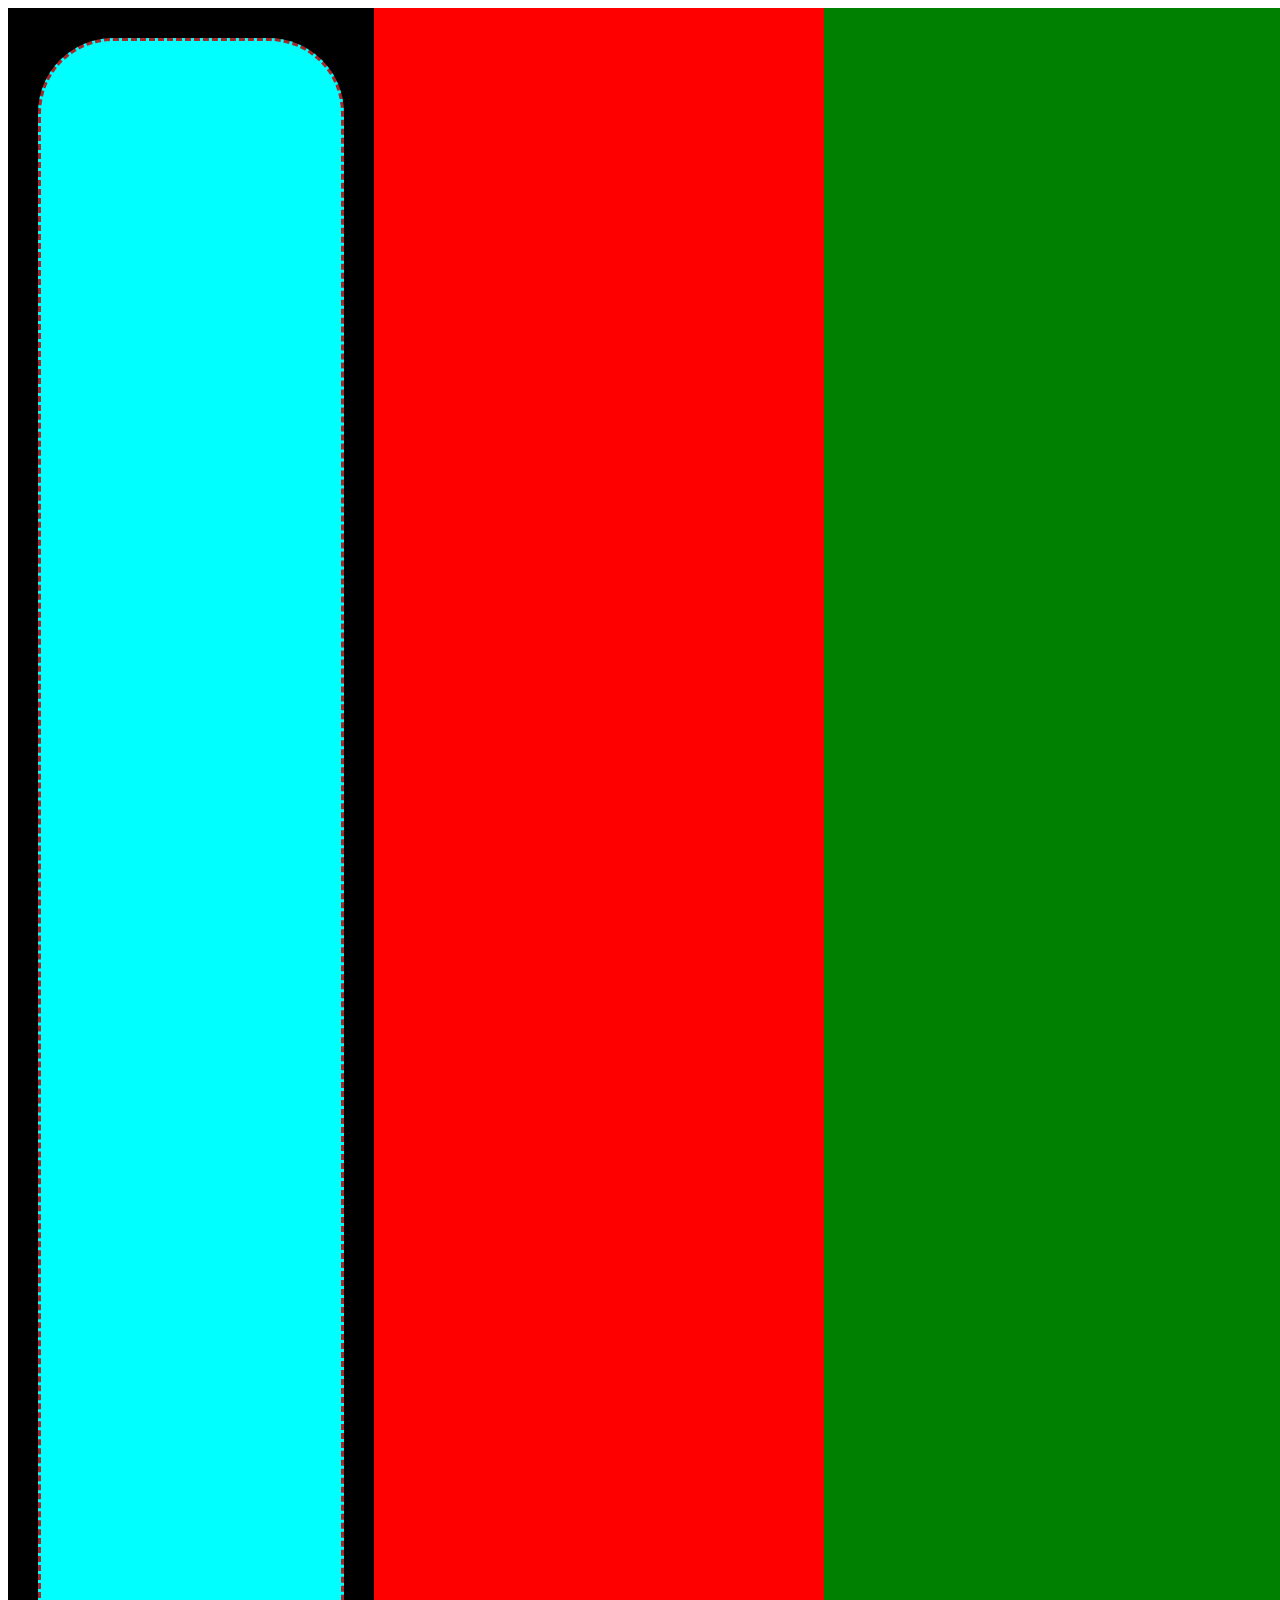
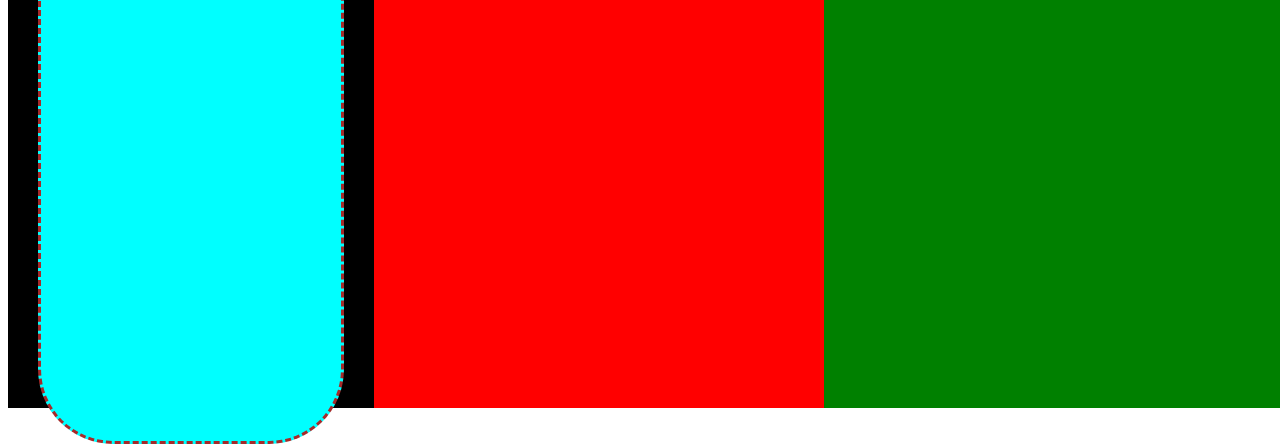
<file: index.html>
<!DOCTYPE html>
<html lang="pt-br">
<head>
    <meta charset="UTF-8">
    <meta name="viewport" content="width=device-width, initial-scale=1.0">
    <title>divs</title>
    <link rel="stylesheet" href="estilos.css">
</head>
<body>

<div class="container">
    <div class="box1">

    </div>

<div class="box2">

</div>

<div class="box3">

</div>

</div>




</body>
</html>
</file>
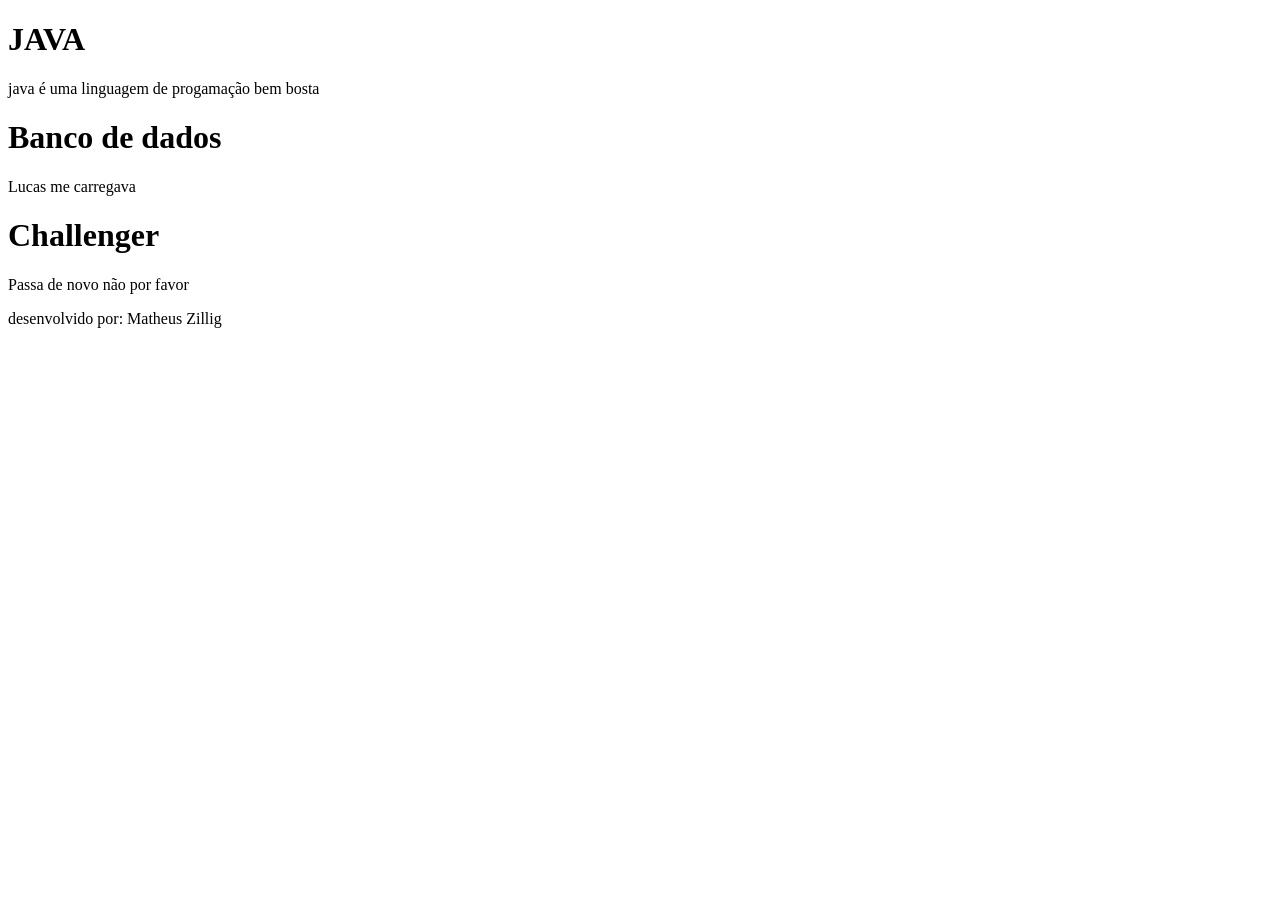
<file: idex.html>
<!DOCTYPE html>
<html lang="pt-br">
<head>
    <meta charset="UTF-8">
    <meta name="viewport" content="width=device-width, initial-scale=1.0">
    <title>Sakashima Yokoshima Happō Fusagari</title>
    <link rel="stylesheet" href="estilos.css">
</head>
<body>
    <header>

<main>

<h1> JAVA</h1>
</p>
java é uma linguagem de progamação bem bosta
</p>


<p></p>
<h1> Banco de dados </h1>
Lucas me carregava
<p></p>




<p></p>
<h1>Challenger</h1>
Passa de novo não por favor 
<p></p>
</main>

<footer>

    desenvolvido por: Matheus Zillig
</footer>


    </header>
</body>
</html>
</file>
<file: estilos.css>
*{

min-height: 100%;

}

.container{
    display: flex   ;
    height: 2000px;
    width: 2000px;
    background-color: black;
}
.box1{
height: 300px;
width: 300px;
background-color: cyan;
border-style: dashed;
border-color: brown;
border-radius: 75px;
margin: 30px;
}
.box2{

    height: 450px;
    width: 450px;
    background-color: red;


}
.box3{


    height: 600px;
width: 600px;
background-color: green;
}
</file>
